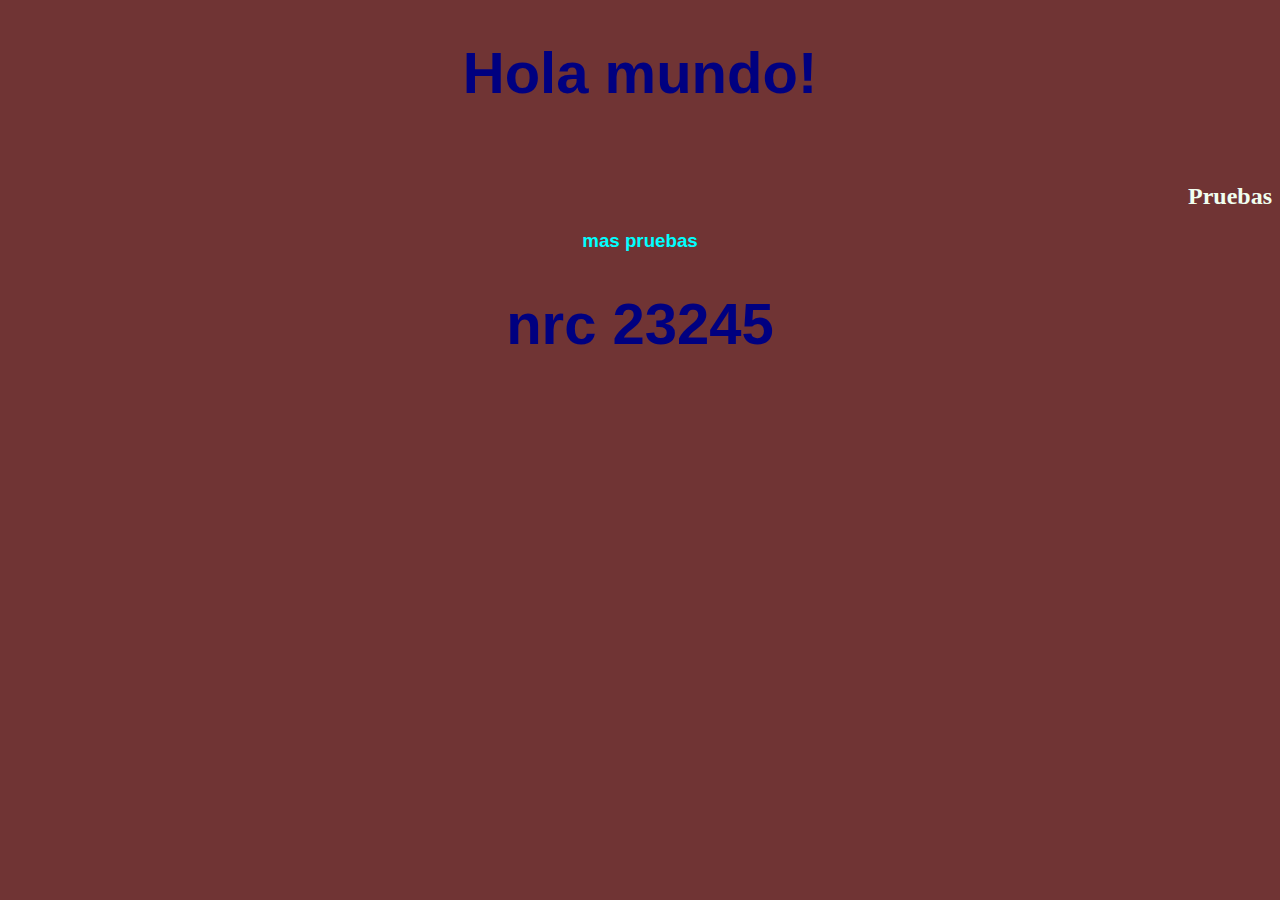
<file: CSS/index.html>
<!DOCTYPE html>
<html lang="es">
<head>
    <meta charset="UTF-8">
    <meta name="viewport" content="width=device-width, initial-scale=1.0">
    <title>css</title>
    <link rel="stylesheet" href="./public/css/page_index.css"><!--estructura externa-->
    <style>
        h2{
            font-family: 'Times New Roman', Times, serif;
            color: honeydew;
            text-align: right;
        }
    </style><!--estructura interna-->

</head>
<body>
    <h1>Hola mundo!</h1>

    <br>
    <h2>Pruebas</h2>

    <h3 style="color: aqua; text-align: center;">mas pruebas</h3> <!--estructura en linea -->

    <h1>nrc 23245</h1>

</body>
</html>
</file>
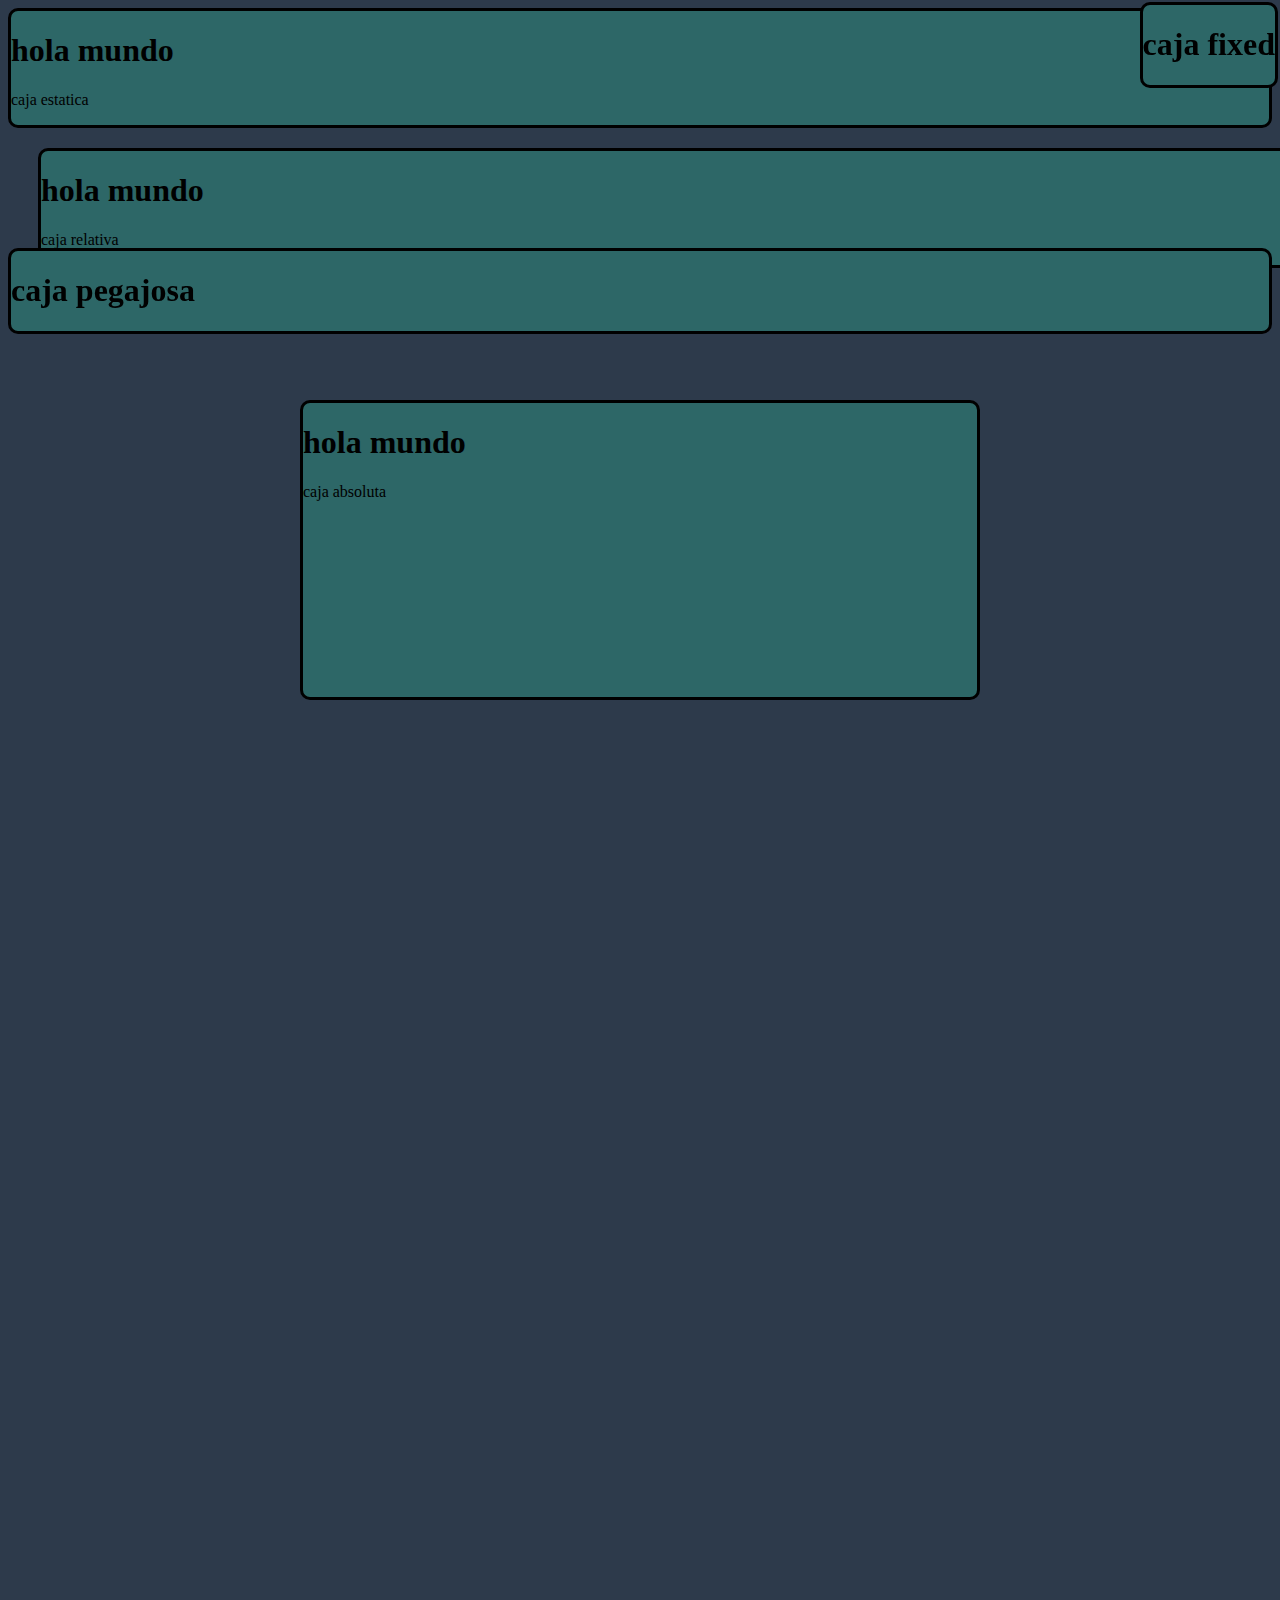
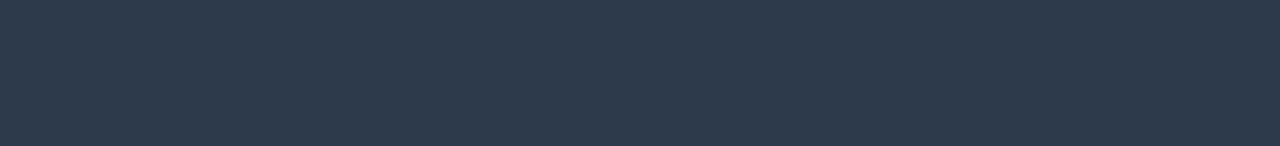
<file: CSS_POSICIONAMIENTO/index.html>
<!DOCTYPE html>
<html lang="es">
<head>
    <meta charset="UTF-8">
    <meta name="viewport" content="width=device-width, initial-scale=1.0">
    <title>CSS posicionamiento</title>
    
    <style>
        .caja_saludo_static{
            position: static;
            /*en static no se pueden definir posiciones*/
        }
        .caja_saludo_relative{
            position: relative; top:20px;left: 30px;
        }
        .caja_saludo_absoluta{
            position: absolute; top:400px;left: 300px; bottom: 200px; right: 300px;
        }
        .caja_saludo_fixed{
            position: fixed;
            top: 2px;
            right: 2px;
        }

        .caja_saludo_stiky{
            position: sticky;
            top: 0;
            left: 24;
        }
        div{
            background-color: rgb(45, 103, 103);
            border-radius:10px;
            border-style: solid;
        }
    </style>
</head>
<body style="background-color: rgb(45, 58, 75);">
    
    <div class="caja_saludo_static">
        <h1>hola mundo</h1>
        <p>caja estatica</p>
    </div>
    
    <div class="caja_saludo_relative">
        <h1>hola mundo</h1>
        <p>caja relativa</p>
    </div>

    <div class="caja_saludo_absoluta">
        <h1>hola mundo</h1>
        <p>caja absoluta</p>
    </div>

    <div class="caja_saludo_fixed">
        <h1>caja fixed</h1>
    </div>

    <div class="caja_saludo_stiky">
        <h1>caja pegajosa</h1>
    </div>

    <br><br><br><br><br><br><br><br><br><br><br><br><br><br><br><br><br><br><br><br><br><br><br><br><br><br><br><br><br><br><br><br><br><br><br><br><br><br><br>
    <br><br><br><br><br><br><br><br><br><br><br><br><br><br><br><br><br><br><br><br><br><br><br><br><br><br><br><br><br><br><br><br><br><br><br><br><br><br><br>


</body>
</html>
</file>
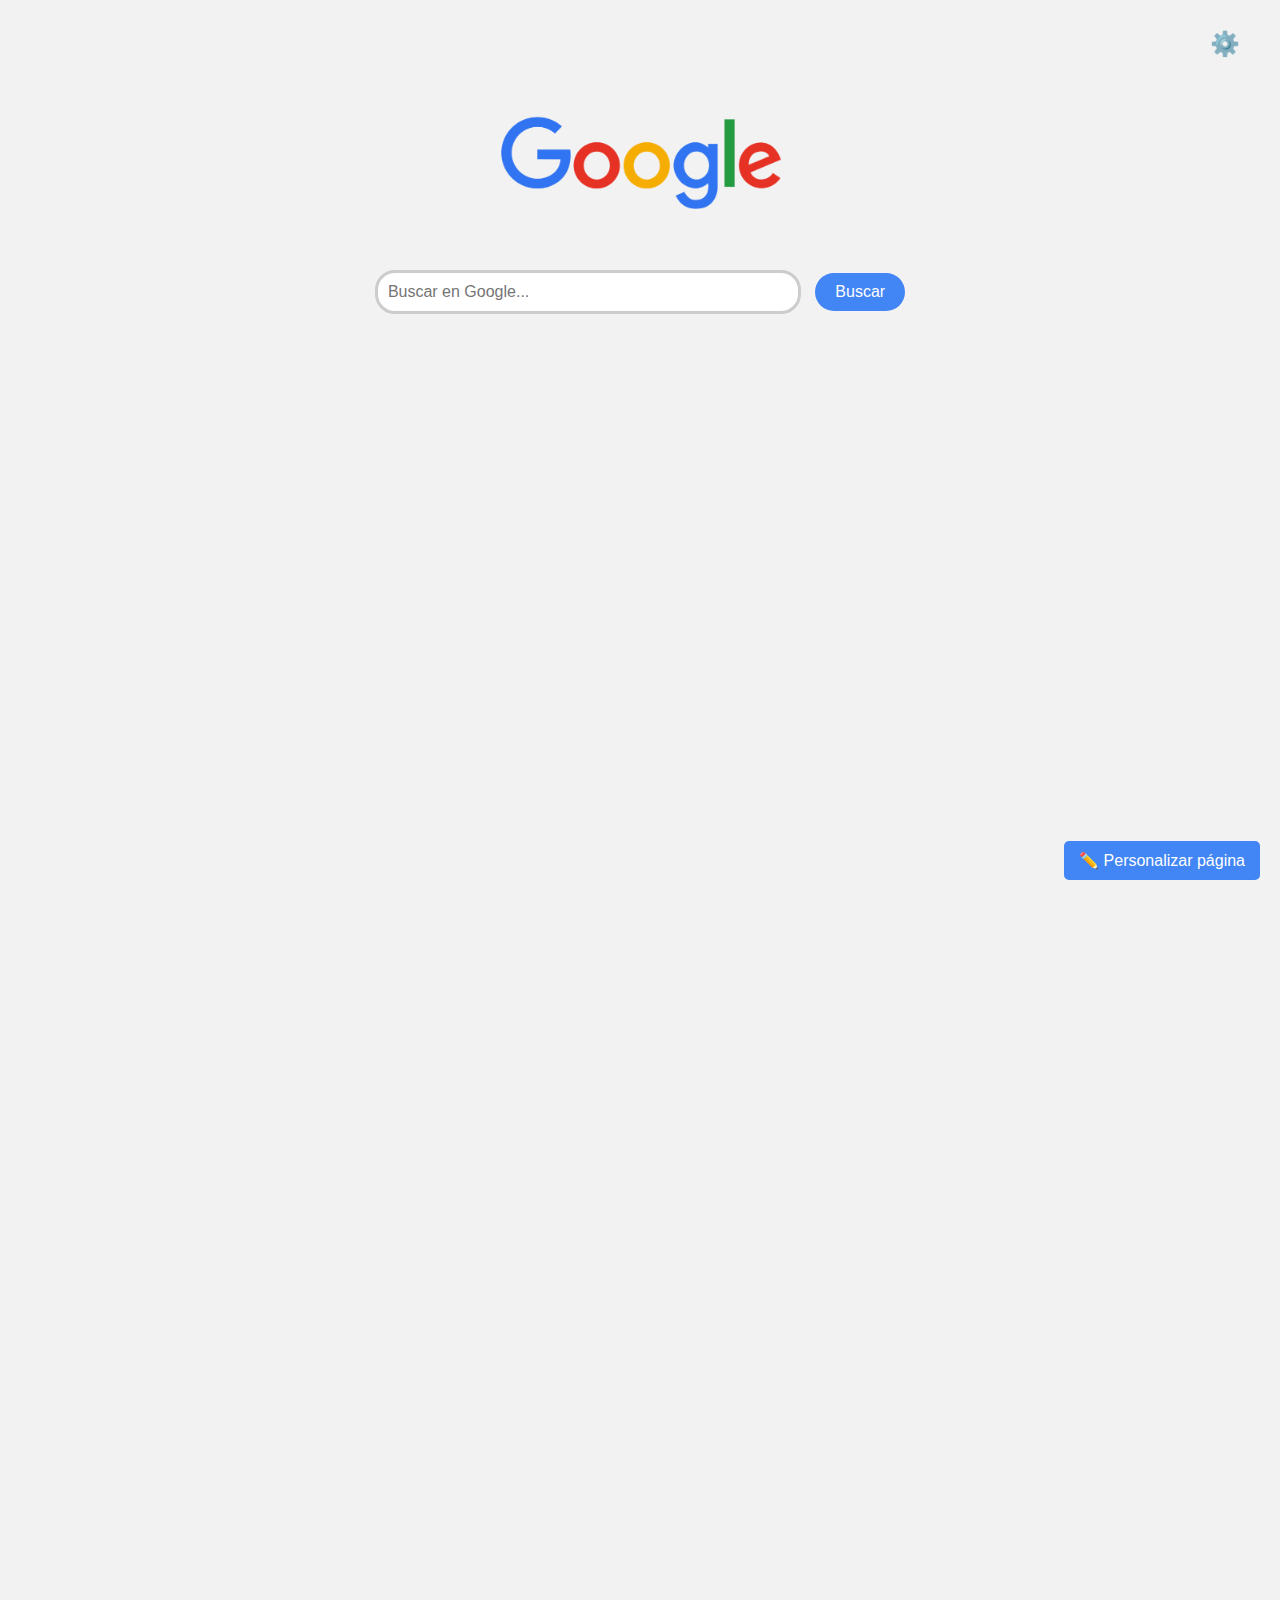
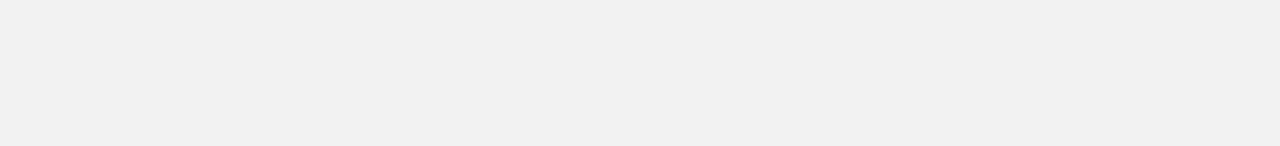
<file: deber1p2/index.html>
<!DOCTYPE html>
<html lang="es">
<head>
  <meta charset="UTF-8" />
  <meta name="viewport" content="width=device-width, initial-scale=1.0"/>
  <title>Página de Inicio Google</title>
  <style>
    :root {
      --color-fondo: #f2f2f2;
      --color-texto: #000000;
      --color-input: white;
      --color-boton: #4285f4;
    }

    body {
      font-family: Arial, sans-serif;
      background-color: var(--color-fondo);
      color: var(--color-texto);
      transition: background-color 0.3s;
    }

    .logo {
      position: absolute;
      top: 100px;
      left: 50%;
      transform: translateX(-50%);
      width: 300px;
    }

    .busqueda {
      position: sticky;
      top: 200px;
      margin-top: 250px;
      padding: 20px;
      background-color: var(--color-fondo);
      text-align: center;
      transition: background-color 0.3s;
    }

    input{
      width: 400px;
      padding: 10px;
      font-size: 16px;
      border: 3px solid #ccc;
      border-radius: 20px;
      background-color: var(--color-input);
      color: var(--color-texto);
      transition: background-color 0.3s, color 0.3s;
    }

    button {
      padding: 10px 20px;
      font-size: 16px;
      margin-left: 10px;
      border: none;
      border-radius: 20px;
      background-color: var(--color-boton);
      color: white;
      cursor: pointer;
    }

    .personalizar {
      position: fixed;
      bottom: 20px;
      right: 20px;
      padding: 10px 15px;
      background-color:#4285f4;
      color: white;
      border: none;
      border-radius: 5px;
      cursor: pointer;
    }

    .configurar {
      position: fixed;
      top: 20px;
      right: 20px;
      font-size: 24px;
      background: none;
      border: none;
      cursor: pointer;
      color: var(--color-texto);
      transition: color 0.3s;
    }

    .modo-oscuro {
      --color-fondo: #121212;
      --color-texto: #ffffff;
      --color-input: #1e1e1e;
      --color-boton: #3c82f6;
    }
  </style>
</head>
<body>

  <button class="configurar" onclick="document.body.classList.toggle('modo-oscuro')">⚙️</button>

  <img src="./public/image/images.png"
       alt="Logo"
       class="logo" />

  <div class="busqueda">
    <input type="text" placeholder="Buscar en Google...">
    <button>Buscar</button>
  </div>


<br><br><br><br><br><br><br><br><br><br><br><br><br><br><br><br><br><br><br><br><br><br><br><br><br><br><br><br><br><br><br><br><br><br><br><br><br><br><br>
    <br><br><br><br><br><br><br><br><br><br><br><br><br><br><br><br><br><br><br><br><br><br><br><br><br><br><br><br><br><br><br><br><br><br><br><br><br><br><br>

  <button class="personalizar">✏️ Personalizar página</button>

</body>
</html>
</file>
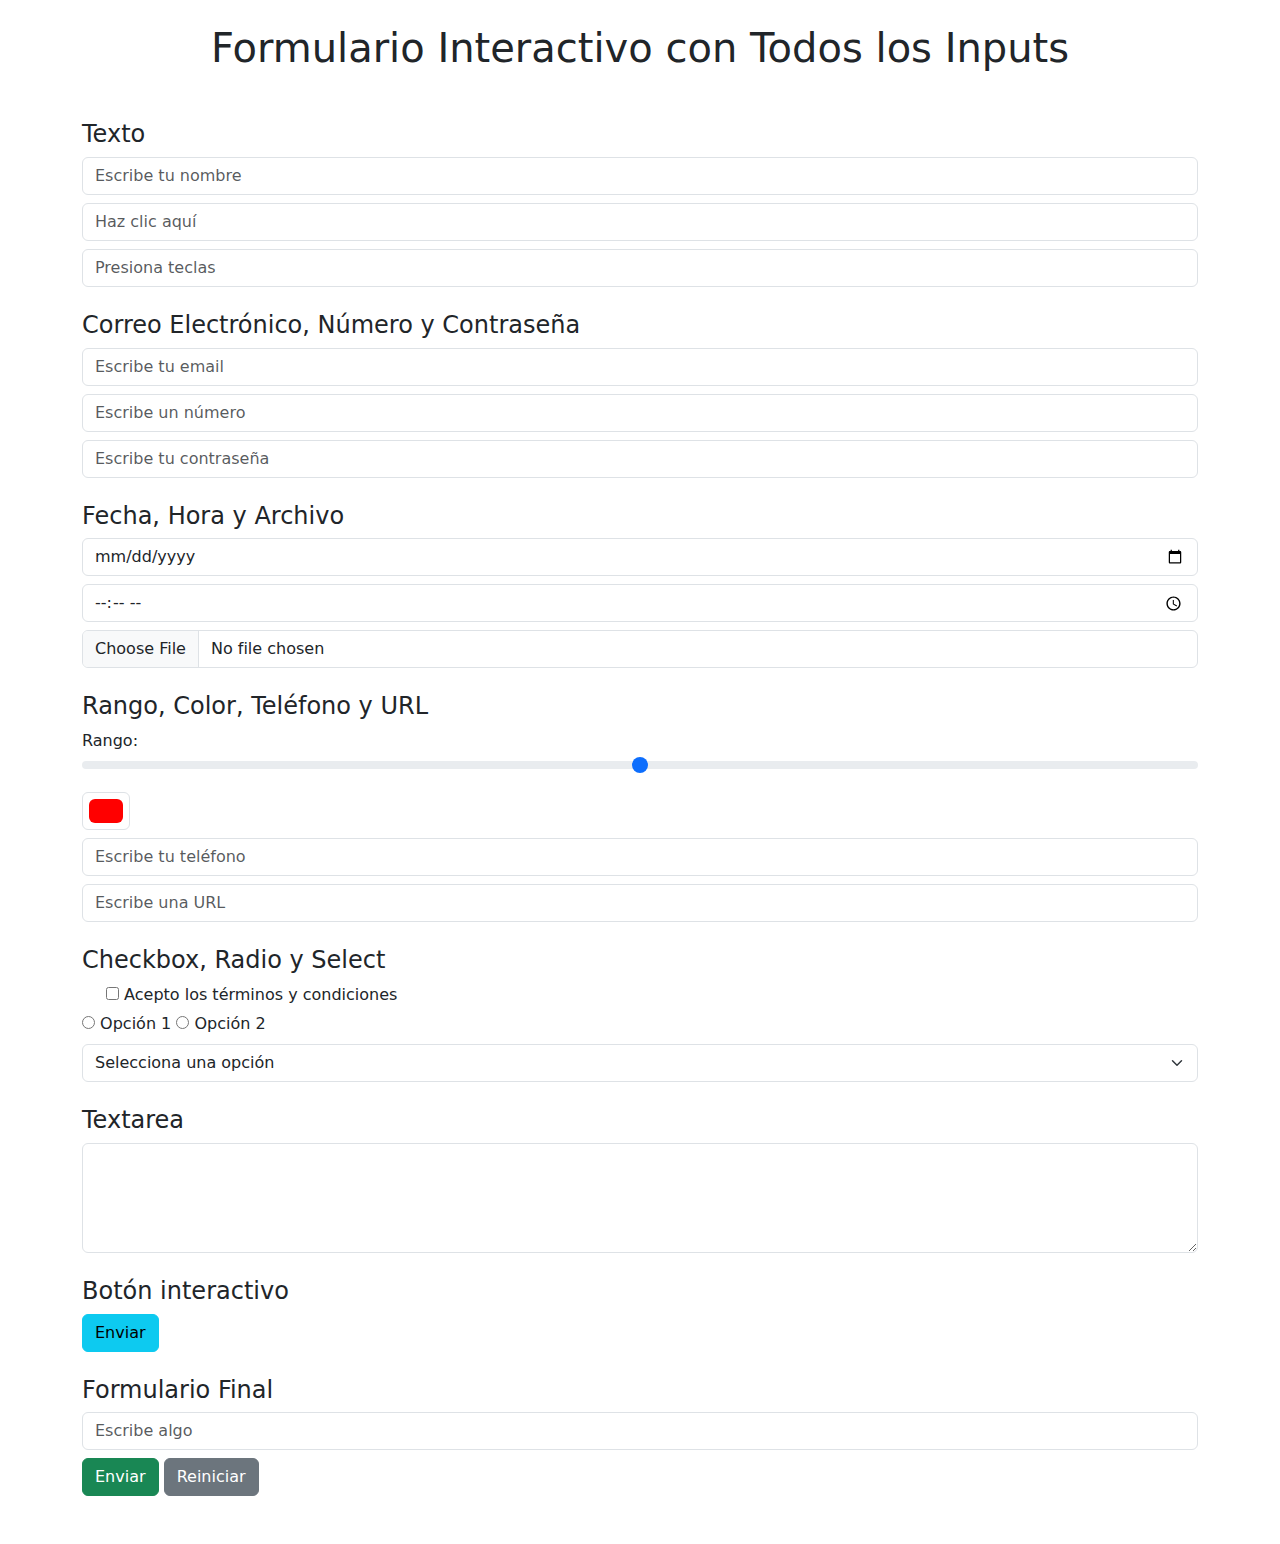
<file: DEBER_IF/index.html>
<!DOCTYPE html>
<html lang="es">
<head>
    <meta charset="UTF-8">
    <meta name="viewport" content="width=device-width, initial-scale=1.0">
    <title>Formulario Completo con Eventos</title>
    <link rel="stylesheet" href="./public/bootstrap-5.3.5-dist/css/bootstrap.min.css">
    <style>
        .mensaje {
            margin-top: 5px;
            font-style: italic;
        }
    </style>
</head>
<body >
    <div class="container py-4">
        <h1 class="text-center mb-5">Formulario Interactivo con Todos los Inputs</h1>

        <!-- TEXT -->
        <div class="mb-4">
            <h4>Texto</h4>
            <input type="text" class="form-control mb-2" id="nombre" placeholder="Escribe tu nombre"
                oninput="mostrarNombre(this.value)" onchange="mostrarNombre(this.value)" onblur="mostrarNombre(this.value)">
            <div id="msgNombre" class="mensaje"></div>

            <input type="text" class="form-control my-2" id="enfocar" placeholder="Haz clic aquí" onfocus="mostrarFoco()">
            <div id="msgFoco" class="mensaje"></div>

            <input type="text" class="form-control" id="teclado" placeholder="Presiona teclas"
                onkeydown="mostrarTeclado(event)" onkeyup="mostrarTeclado(event)" onkeypress="mostrarTeclado(event)">
            <div id="msgTeclado" class="mensaje"></div>
        </div>

        <!-- EMAIL, NUMERO, PASSWORD -->
        <div class="mb-4">
            <h4>Correo Electrónico, Número y Contraseña</h4>
            <input type="email" class="form-control mb-2" id="email" placeholder="Escribe tu email"
                oninput="validarEmail(this.value)" onchange="validarEmail(this.value)" onblur="validarEmail(this.value)">
            <div id="msgEmail" class="mensaje"></div>

            <input type="number" class="form-control mb-2" id="numero" placeholder="Escribe un número"
                oninput="validarNumero(this.value)" onchange="validarNumero(this.value)" onblur="validarNumero(this.value)">
            <div id="msgNumero" class="mensaje"></div>

            <input type="password" class="form-control" id="password" placeholder="Escribe tu contraseña"
                onkeypress="validarPassword(event)" onkeyup="validarPassword(event)" onblur="validarPassword(event)">
            <div id="msgPassword" class="mensaje"></div>
        </div>

        <!-- FECHA, HORA, ARCHIVO -->
        <div class="mb-4">
            <h4>Fecha, Hora y Archivo</h4>
            <input type="date" class="form-control mb-2" id="fecha"
                onchange="validarFecha(this.value, 'change')" onblur="validarFecha(this.value, 'blur')" onfocus="validarFecha(this.value, 'focus')">
            <div id="msgFecha" class="mensaje"></div>

            <input type="time" class="form-control mb-2" id="hora"
                onchange="validarHora(this.value, 'change')" onblur="validarHora(this.value, 'blur')">
            <div id="msgHora" class="mensaje"></div>

            <input type="file" class="form-control" id="archivo"
                onchange="validarArchivo(this.files[0], 'change')" onclick="validarArchivo(this.files[0], 'click')" onblur="validarArchivo(this.files[0], 'blur')">
            <div id="msgArchivo" class="mensaje"></div>
        </div>

        <!-- RANGE, COLOR, TEL, URL -->
        <div class="mb-4">
            <h4>Rango, Color, Teléfono y URL</h4>
            <label>Rango:</label>
            <input type="range" class="form-range" id="rango" min="0" max="100" value="50"
                oninput="validarRango(this.value, 'input')" onchange="validarRango(this.value, 'change')">
            <div id="msgRango" class="mensaje mb-2"></div>

            <input type="color" class="form-control form-control-color mb-2" id="color" value="#ff0000"
                oninput="validarColor(this.value, 'input')" onchange="validarColor(this.value, 'change')">
            <div id="msgColor" class="mensaje"></div>

            <input type="tel" class="form-control mb-2" id="telefono" placeholder="Escribe tu teléfono"
                oninput="validarTelefono(this.value)" onkeyup="validarTelefono(this.value)">
            <div id="msgTelefono" class="mensaje"></div>

            <input type="url" class="form-control" id="url" placeholder="Escribe una URL"
                oninput="validarURL(this.value, 'input')" onblur="validarURL(this.value, 'blur')">
            <div id="msgURL" class="mensaje"></div>
        </div>

        <!-- CHECKBOX, RADIO, SELECT -->
        <div class="mb-4">
            <h4>Checkbox, Radio y Select</h4>
            <div class="form-check">
                <input type="checkbox" id="checkbox" 
                    onclick="validarCheckbox(this.checked, 'click')" 
                    onchange="validarCheckbox(this.checked, 'change')">
                <label for="checkbox">Acepto los términos y condiciones</label>
            </div>
            <div id="msgCheckbox" class="mensaje"></div>

            <div>
                <input type="radio" name="radio" id="radio1" value="opcion1"
                    onclick="validarRadio(this.value, 'click')" onchange="validarRadio(this.value, 'change')">
                <label for="radio1">Opción 1</label>
                <input type="radio" name="radio" id="radio2" value="opcion2"
                    onclick="validarRadio(this.value, 'click')" onchange="validarRadio(this.value, 'change')">
                <label for="radio2">Opción 2</label>
            </div>
            <div id="msgRadio" class="mensaje mb-2"></div>

            <select class="form-select" id="select"
                onchange="validarSelect(this.value, 'change')" onclick="validarSelect(this.value, 'click')"
                onfocus="validarSelect(this.value, 'focus')" onblur="validarSelect(this.value, 'blur')">
                <option value="">Selecciona una opción</option>
                <option value="opcion1">Opción 1</option>
                <option value="opcion2">Opción 2</option>
            </select>
            <div id="msgSelect" class="mensaje"></div>
        </div>

        <!-- TEXTAREA -->
        <div class="mb-4">
            <h4>Textarea</h4>
            <textarea class="form-control" id="textarea" rows="4"
                oninput="validarTextarea(this.value, 'input')" onkeyup="validarTextarea(this.value, 'keyup')"
                onfocus="validarTextarea(this.value, 'focus')" onblur="validarTextarea(this.value, 'blur')"></textarea>
            <div id="msgTextarea" class="mensaje"></div>
        </div>

        <!-- BOTON -->
        <div class="mb-4">
            <h4>Botón interactivo</h4>
            <button class="btn btn-info" id="boton"
                onclick="validarBoton()" onmouseover="cambiarColor(this, '#e0f7fa')"
                onmouseout="cambiarColor(this, '#ffffff')" onmousedown="cambiarColor(this, '#b2ebf2')"
                onmouseup="cambiarColor(this, '#e0f7fa')" onfocus="cambiarColor(this, '#b2ebf2')"
                onblur="cambiarColor(this, '#ffffff')">Enviar</button>
            <div id="msgBoton" class="mensaje"></div>
        </div>

        <!-- FORMULARIO FINAL -->
        <div class="mb-4">
            <h4>Formulario Final</h4>
            <form onsubmit="validarFormulario(event)" onreset="validarFormulario(event)">
                <input type="text" class="form-control mb-2" id="inputText" placeholder="Escribe algo"
                    oninput="validarInput(this.value)" onchange="validarInput(this.value)">
                <button class="btn btn-success" type="submit">Enviar</button>
                <button class="btn btn-secondary" type="reset">Reiniciar</button>
                <div id="msgForm" class="mensaje"></div>
            </form>
        </div>
    </div>

    <script src="./public/bootstrap-5.3.5-dist/js/bootstrap.min.js"></script>
    <script src="./public/dis/js/forms.js"></script>
    <script src="./public/dis/js/forms2.js"></script>
</body>
</html>
</file>
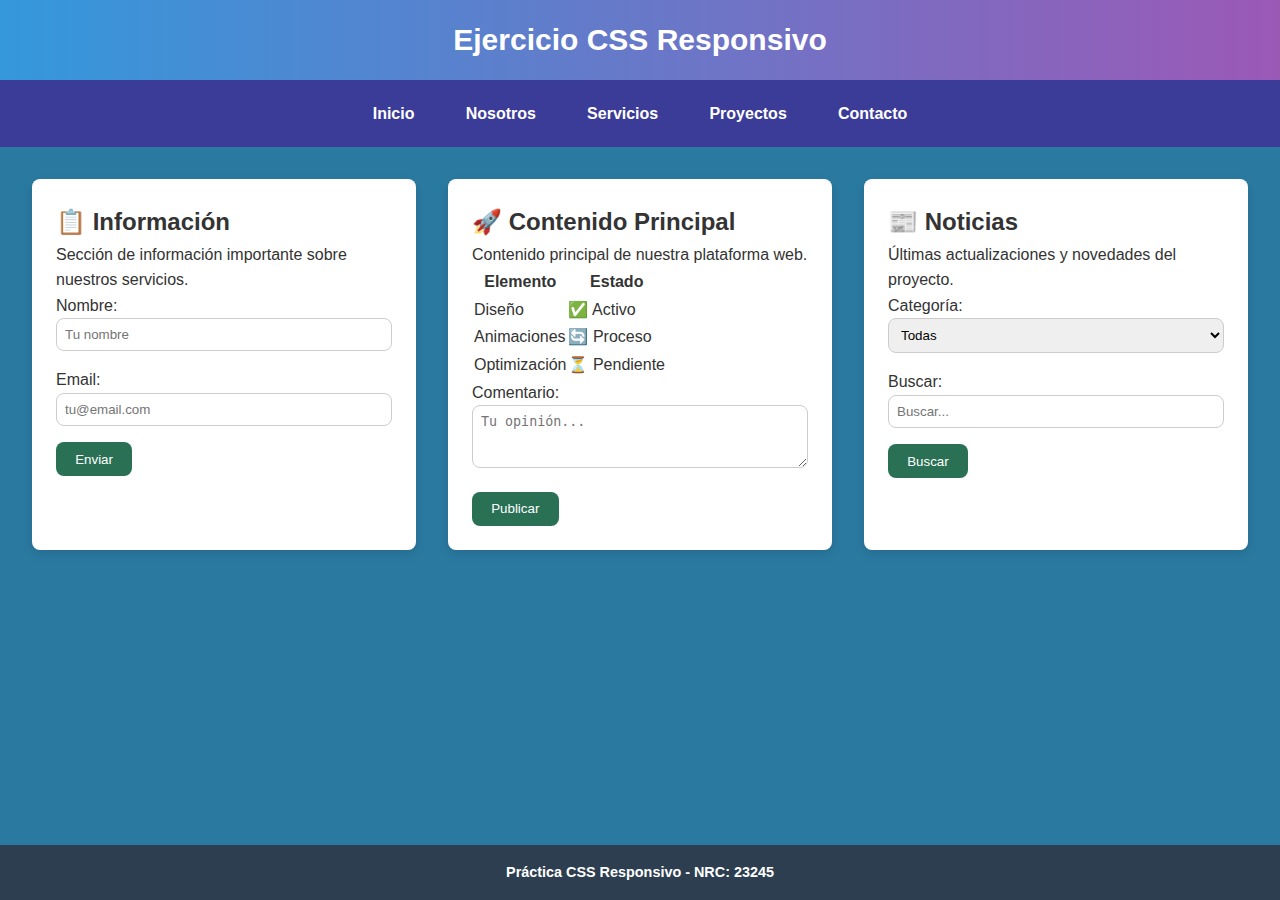
<file: Deber_responsive/index.html>
<!DOCTYPE html>
<html lang="es">
<head>
    <meta charset="UTF-8">
    <meta name="viewport" content="width=device-width, initial-scale=1.0">
    <title>Ejercicio de Deber CSS</title>
    <link rel="stylesheet" href="./public/css/responsive.css">
    <style>
        h1{
            font-family: Arial, Helvetica, sans-serif;
            font-size: 30px;
        }
    </style>
</head>
<body>
<body>
    <header>
        <h1>Ejercicio CSS Responsivo</h1>
    </header>

    <nav>
        <a href="#inicio">Inicio</a>
        <a href="#nosotros">Nosotros</a>
        <a href="#servicios">Servicios</a>
        <a href="#proyectos">Proyectos</a>
        <a href="#contacto">Contacto</a>
    </nav>

    <div class="container">
        <div class="column">
            <h2>📋 Información</h2>
            <p>Sección de información importante sobre nuestros servicios.</p>
            
            <div class="form-group">
                <label for="nombre">Nombre:</label>
                <input type="text" id="nombre" placeholder="Tu nombre">
            </div>
            
            <div class="form-group">
                <label for="email">Email:</label>
                <input type="email" id="email" placeholder="tu@email.com">
            </div>
            
            <button class="btn">Enviar</button>
        </div>

        <div class="column">
            <h2>🚀 Contenido Principal</h2>
            <p>Contenido principal de nuestra plataforma web.</p>
            
            <table>
                <thead>
                    <tr>
                        <th>Elemento</th>
                        <th>Estado</th>
                    </tr>
                </thead>
                <tbody>
                    <tr>
                        <td>Diseño</td>
                        <td>✅ Activo</td>
                    </tr>
                    <tr>
                        <td>Animaciones</td>
                        <td>🔄 Proceso</td>
                    </tr>
                    <tr>
                        <td>Optimización</td>
                        <td>⏳ Pendiente</td>
                    </tr>
                </tbody>
            </table>

            <div class="form-group">
                <label for="comentario">Comentario:</label>
                <textarea id="comentario" rows="3" placeholder="Tu opinión..."></textarea>
            </div>
            
            <button class="btn">Publicar</button>
        </div>

        <div class="column">
            <h2>📰 Noticias</h2>
            <p>Últimas actualizaciones y novedades del proyecto.</p>
            
            <div class="form-group">
                <label for="categoria">Categoría:</label>
                <select id="categoria">
                    <option>Todas</option>
                    <option>Tecnología</option>
                    <option>Diseño</option>
                </select>
            </div>
            
            <div class="form-group">
                <label for="buscar">Buscar:</label>
                <input type="search" id="buscar" placeholder="Buscar...">
            </div>
            
            <button class="btn">Buscar</button>
        </div>
    </div>

    <footer>
        <p><strong>Práctica CSS Responsivo - NRC: 23245</strong></p>
    </footer>
</body>
</html>
</file>
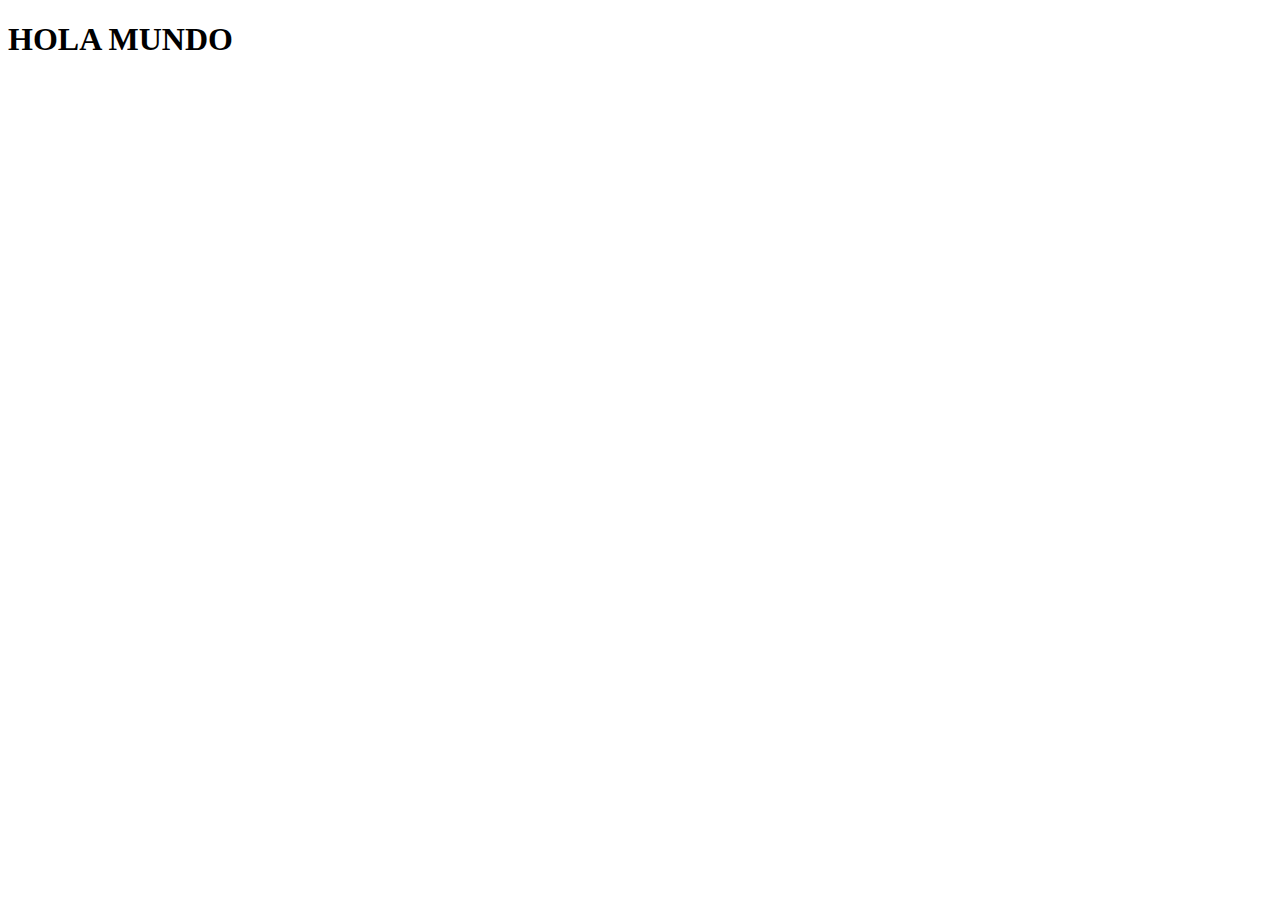
<file: JAVASCRIPT/index.html>
<!DOCTYPE html>
<html lang="es">
<head>
    <meta charset="UTF-8">
    <meta name="viewport" content="width=device-width, initial-scale=1.0">
    <title>Introduccion a JAVA script</title>
</head>
<body>
    <h1>HOLA MUNDO</h1>
</body>
</html>
</file>
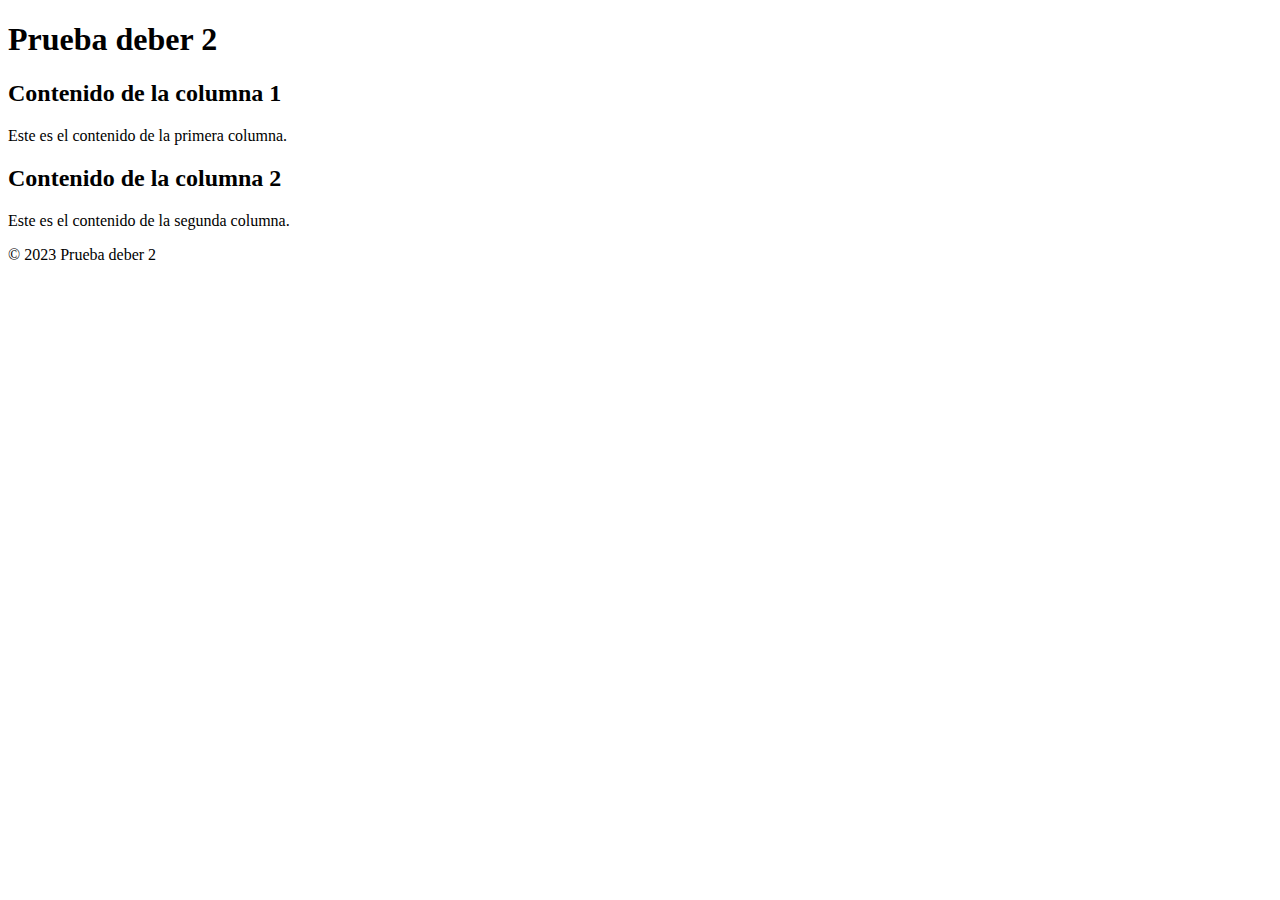
<file: Prueba-deber2/index.html>
<!DOCTYPE html>
<html lang="es">
<head>
    <meta charset="UTF-8">
    <meta name="viewport" content="width=device-width, initial-scale=1.0">
    <title>Prueba deber 2</title>
    <style>
        header{
            object-position: top 0px left 0px;
            padding-right: 12%;
            image-orientation: flip;

        }

    </style>
</head>
<body>
    <header>
        <h1>Prueba deber 2</h1>
    </header>
    
    <main>
        <div class="column">
            <h2>Contenido de la columna 1</h2>
            <p>Este es el contenido de la primera columna.</p>
        </div>
        <div class="column">    
            <h2>Contenido de la columna 2</h2>
            <p>Este es el contenido de la segunda columna.</p>
        </div>

    </main>

    <footer>
        <p>&copy; 2023 Prueba deber 2</p>

    </footer>
</body>
</html>
</file>
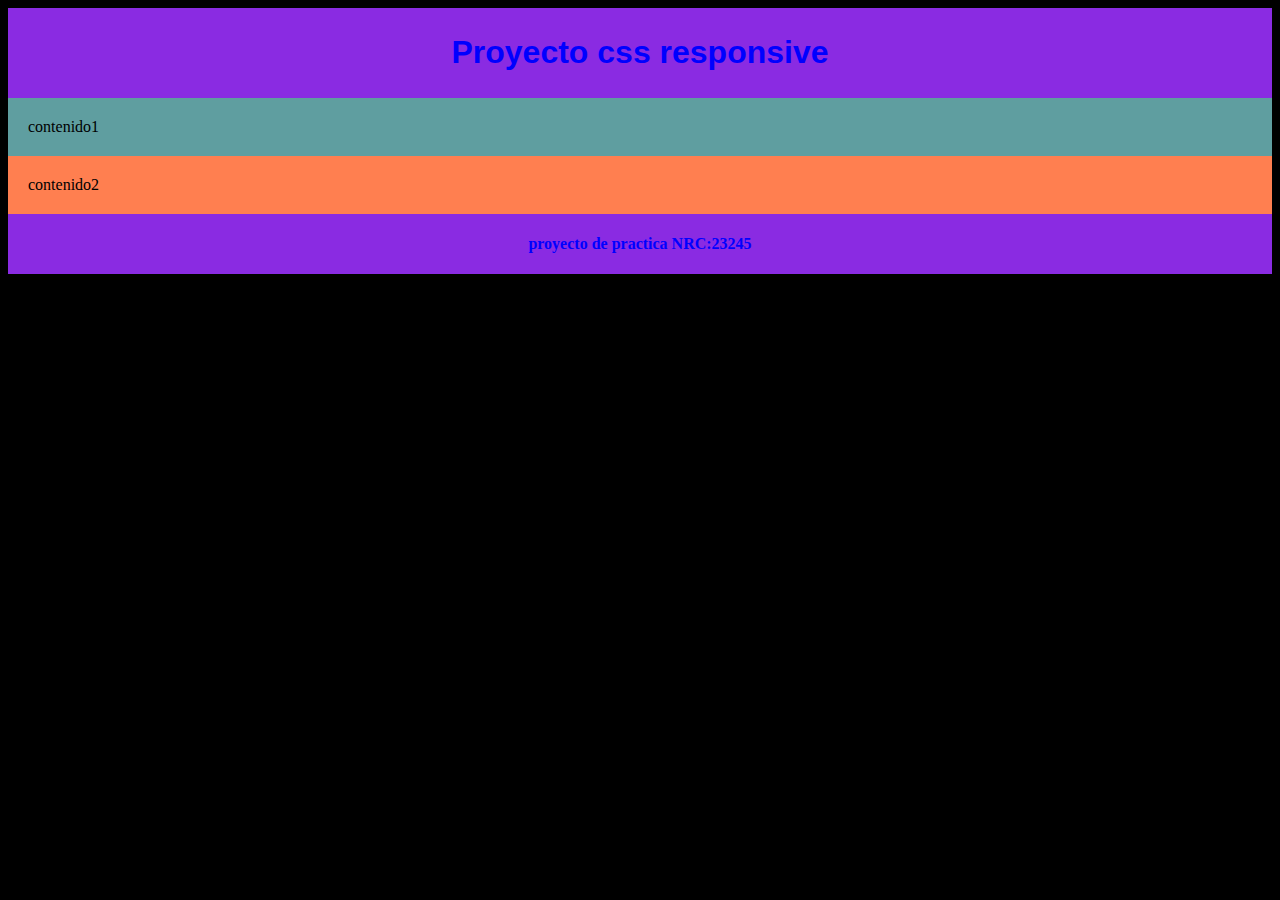
<file: RESPONSIVE/index.html>
<!DOCTYPE html>
<html lang="es">
<head>
    <meta charset="UTF-8">
    <meta name="viewport" content="width=device-width, initial-scale=1.0">
    <title>responsividad</title>
     <link rel="stylesheet" href="./public/css/responcive.css">
    <style>
        h1{
            font-family: Arial, Helvetica, sans-serif;
            font-size: 20;
        }
    </style>
   
</head>
<body>
    <header>
        <h1>Proyecto css responsive</h1>
    </header>
    
    <main>
        <div class="columnas contenido1">
            contenido1
        </div>
        <div class="columnas contenido2">
            contenido2
        </div>

    </main>
    
    <footer>
        <p>proyecto de practica NRC:23245</p>
    </footer>
</body>
</html>
</file>
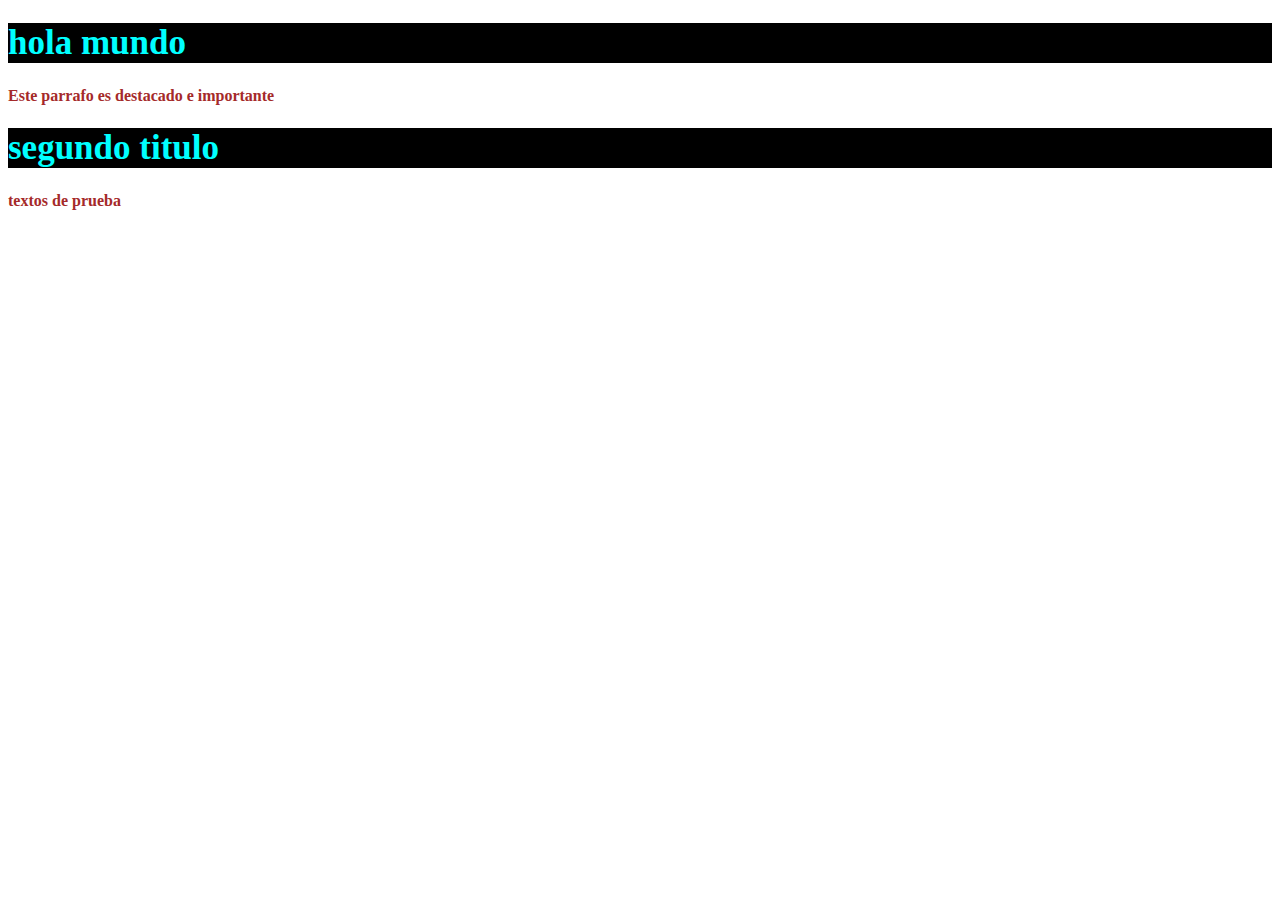
<file: CSS/selector_clase.html>
<!DOCTYPE html>
<html lang="es">
<head>
    <meta charset="UTF-8">
    <meta name="viewport" content="width=device-width, initial-scale=1.0">
    <title>selector de clase</title>
    <style>
        .titulo{
            color: aqua;
            font-size: 35px;
            background-color: black;
        }
        .destacado{
            color: brown;
            font-weight: bold;
        }
    </style>
</head>
<body>
    <h1 class="titulo">
        hola mundo
    </h1>
    
    <p class="destacado">
        Este parrafo es destacado e importante
    </p>

    <h1 class="titulo">
        segundo titulo
    </h1>

    <p class="destacado">
        textos de prueba
    </p>
    
</body>
</html>
</file>
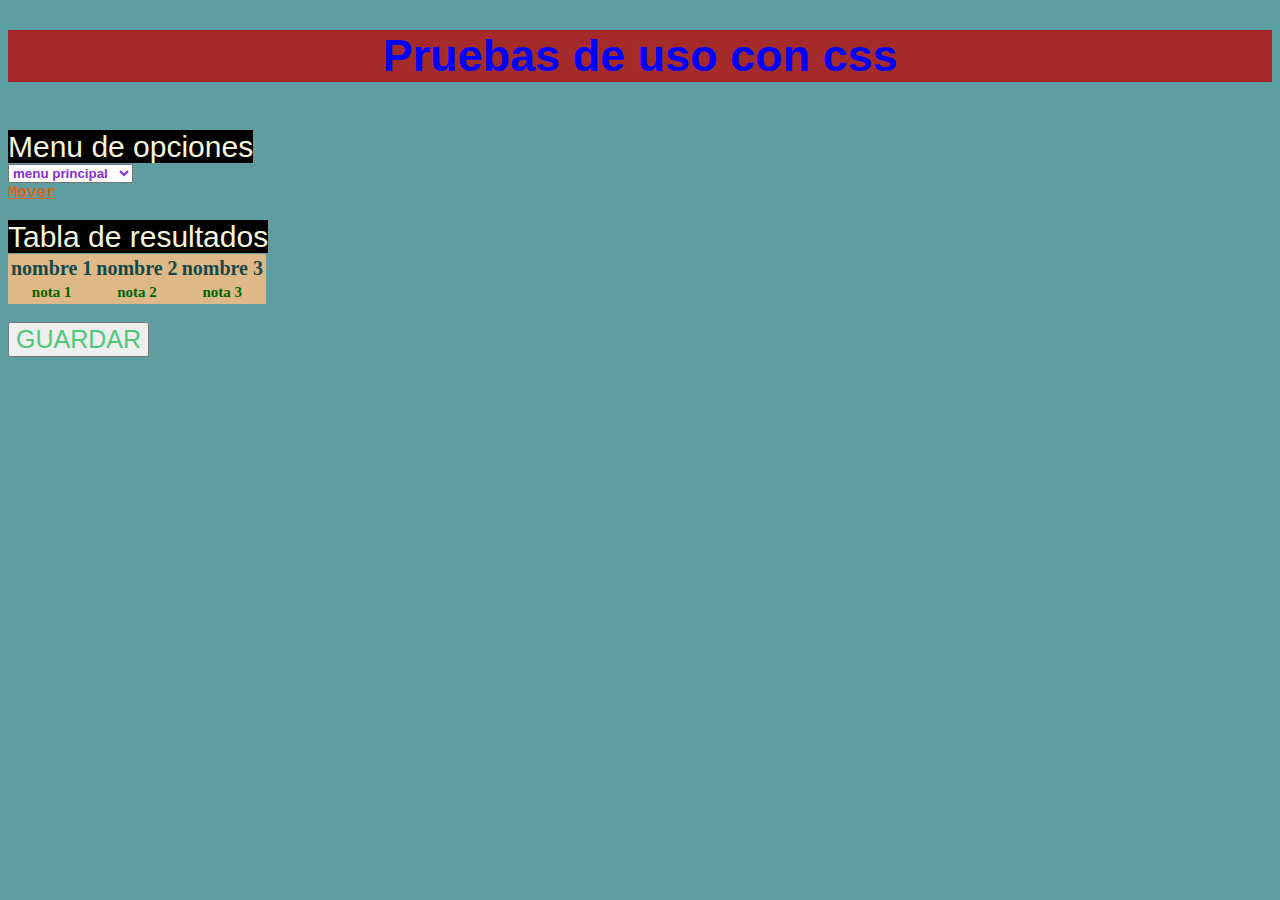
<file: CSS/selector_clase2.html>
<!DOCTYPE html>
<html lang="es">
<head>
    <meta charset="UTF-8">
    <meta name="viewport" content="width=device-width, initial-scale=1.0">
    <title>Document</title>
    <style>
        body{
            background-color: cadetblue;
        }
        .titulo{
            color: blue;
            font-family: Arial, Helvetica, sans-serif;
            font-size: 45px;
            text-align: center;
            background-color: brown;
        }
        label{
            color: beige;
            font-family: 'Franklin Gothic Medium', 'Arial Narrow', Arial, sans-serif;
            font-size: 30px;
            background-color: black;
        }
        #opciones{
            color: blueviolet;
            font-weight: bold;
        }
        .subir{
            color: rgb(77, 201, 120);
            font-size: 25px;
            
        }
        .fila1{
            font-weight: bold;
            color: rgb(21, 73, 73);
            font-size: 20px;
        }
        .fila2{
            color: darkgreen;
            font-size: 15px;
        }
        a  {
            font-family: 'Courier New', Courier, monospace;
            color: chocolate;
            font-weight: bold;
        }
        table{
            background-color: burlywood;
        }
    </style>
</head>
<body>
    <div class="container-fluid py-5">
        <h1 class="titulo">Pruebas de uso con css</h1>
        <br>
        <form class="formulario">
            <label for="opciones">Menu de opciones</label>
            <br>
            <select name="" id="opciones">
                <option value="">menu principal</option>
                <option value="">guardar</option>
                <option value="">configuraciones</option>
            </select>
            <br>
            <a href="./selector_clase.html" >Mover</a>
            <br><br>
            <label for="tabla"> Tabla de resultados </label>
            <table id="tabla">
                <tr class="fila1">
                    <th>
                        nombre 1
                    </th>
                    <th>
                        nombre 2
                    </th>
                    <th>
                        nombre 3
                    </th>
                </tr>
                <tr class="fila2">
                    <th>
                        nota 1
                    </th>
                    <th>
                        nota 2
                    </th>
                    <th>
                        nota 3
                    </th>
                </tr>
            </table>
            <br>
            <button class="subir">GUARDAR</button>
        </form>
    </div>
</body>
</html>
</file>
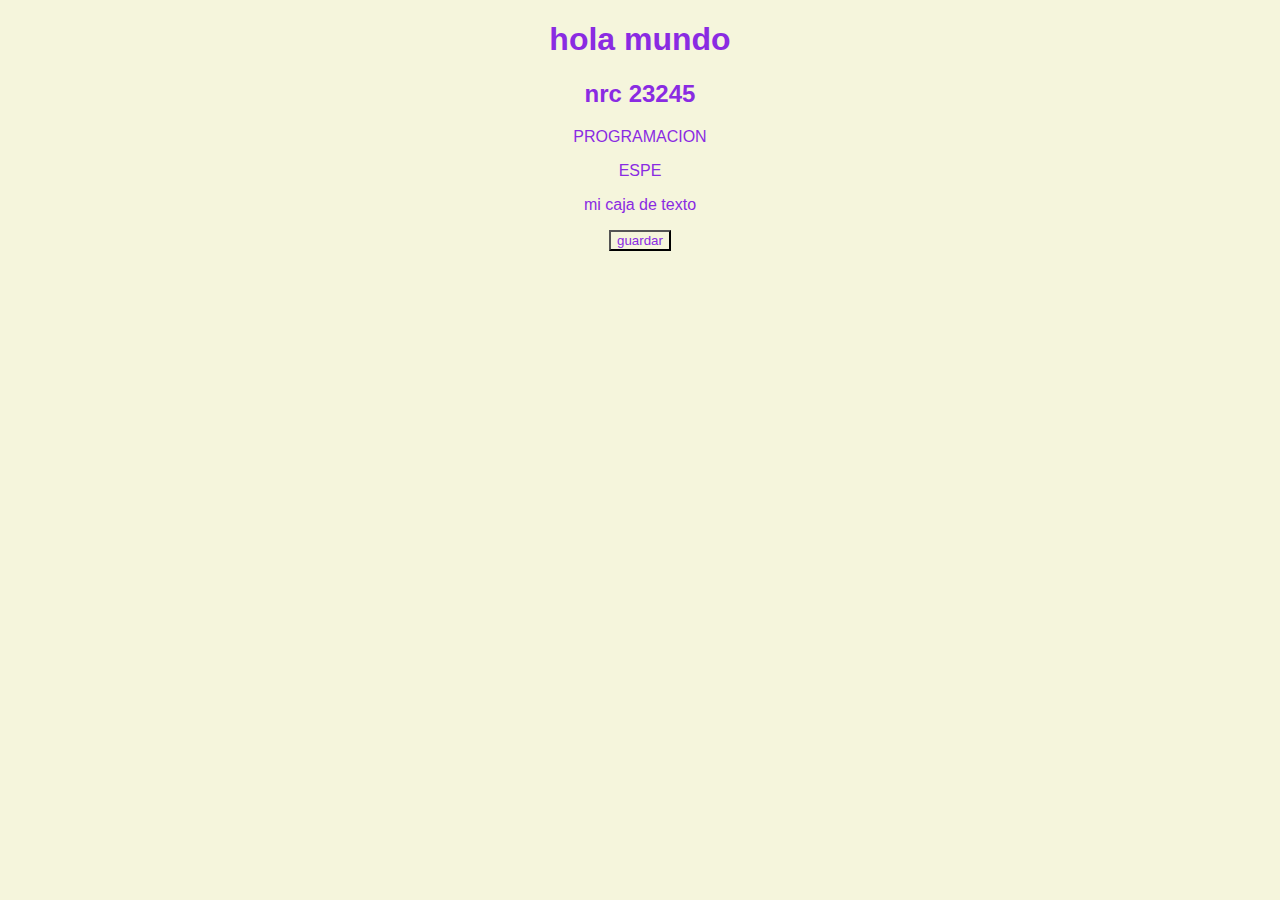
<file: CSS/selector_todos.html>
<!DOCTYPE html>
<html lang="en">
<head>
    <meta charset="UTF-8">
    <meta name="viewport" content="width=device-width, initial-scale=1.0">
    <title>Selector todos</title>
    <style> 
        *{ 
            color: blueviolet;
            background-color: beige;
            text-align: center;
            font-family: 'Lucida Sans', 'Lucida Sans Regular', 'Lucida Grande', 'Lucida Sans Unicode', Geneva, Verdana, sans-serif;
        }
    </style><!--todos elementos-->
</head>
<body>
    <h1>hola mundo</h1>
    <h2>nrc 23245</h2>
    <p>PROGRAMACION</p>
    <span>ESPE</span>
    <div>
        <p>mi caja de texto</p>
    </div>
    <button>guardar</button>
</body>
</html>
</file>
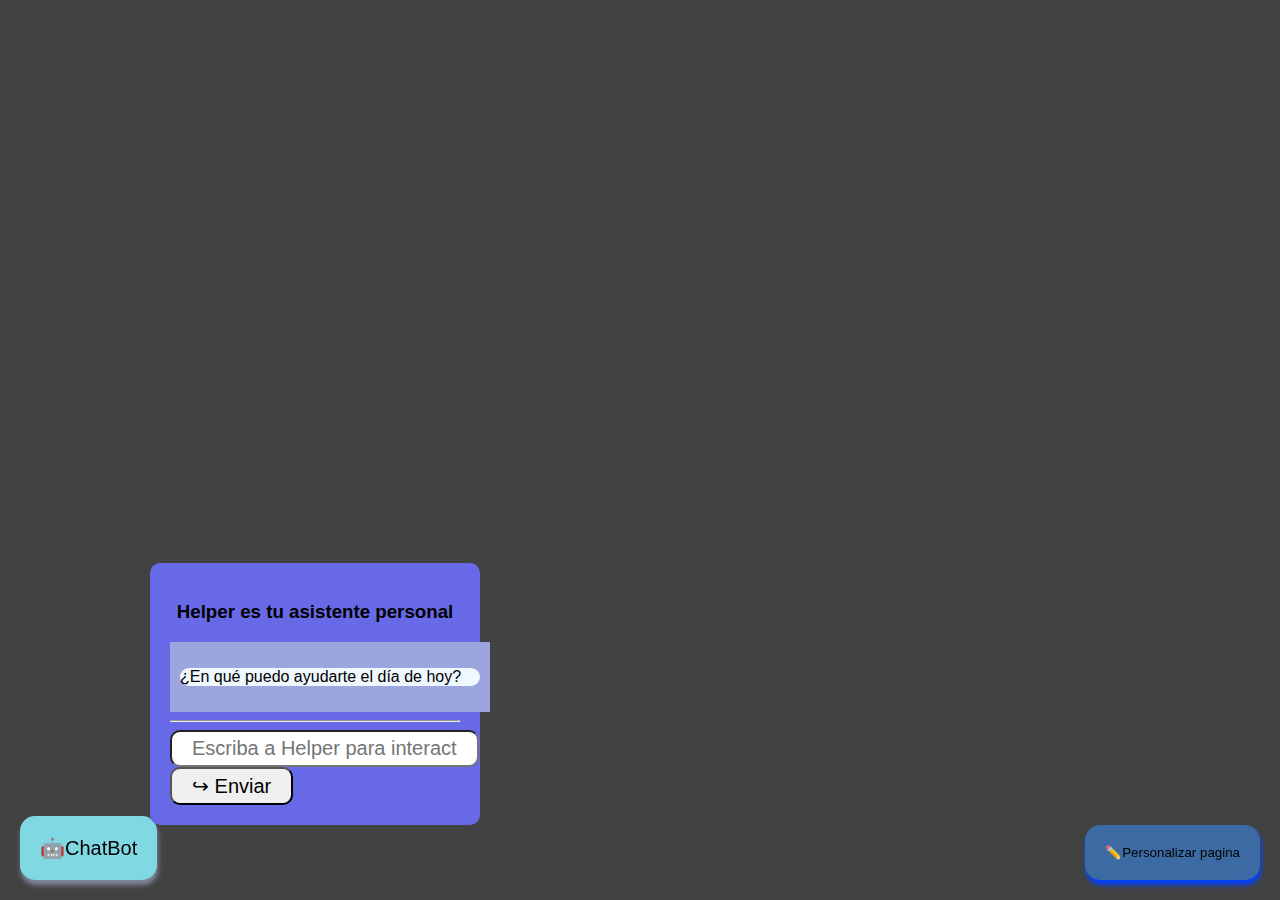
<file: CSS_POSICIONAMIENTO/personalizar_pagina.html>
<!DOCTYPE html>
<html lang="es">
<head>
    <meta charset="UTF-8">
    <meta name="viewport" content="width=device-width, initial-scale=1.0">
    <title>Personalizar</title>
    <style>
        body{
            background-color:rgb(66, 66, 66);
        }
        .personalizar{
            font-family:Verdana, Geneva, Tahoma, sans-serif;
            
            position: fixed;
            bottom: 20px;
            right: 20px;
            
            background-color: rgb(59, 107, 162);
            box-shadow:1px 5px 5px rgb(2, 65, 255) ;
            
            padding: 20px 20px;
            border: none;
            border-radius: 15px;

            cursor: pointer;
        }
        .helper{
            font-family: sans-serif;
            font-size: 20px;

            position: fixed;
            bottom: 20px;
            left: 20px; 

            background-color: rgb(128, 216, 227);
            box-shadow:1px 5px 5px rgb(129, 136, 159) ;
            
            padding: 20px 20px;
            border: none;
            border-radius: 15px;

            cursor: pointer;
        }
        .caja_helper{
            position: absolute;
            bottom:75px;left: 150px;right: 800px;
            background-color: rgb(103, 105, 230);
            padding: 20px 20px;
            border-radius:10px;
            font-family: Arial, Helvetica, sans-serif;

        }
        .ingreso_txt{
            border-radius: 10px;
            font-size: 20px;
            padding: 5px 20px;
        }
        .chat_buttom{
            border-radius: 10px;
            font-size: 20px;
            padding: 5px 20px;
        }
        
    </style>
</head>
<body>
    <button class="personalizar">✏️Personalizar pagina</button>

    <button class="helper" >🤖ChatBot</button>

    <div class="caja_helper">
        <form action="">
            <h3 style="text-align: center;">Helper es tu asistente personal</h3>
            
            <section style="background-color: rgb(156, 165, 222); padding: 10px; width: 300px;">
                <div style="background-color: aliceblue; border-radius: 10px;">
                <p class="card-text">¿En qué puedo ayudarte el día de hoy?</p>
                </div>
            </section>
            <hr>
            <input class="ingreso_txt" type="text" placeholder="Escriba a Helper para interactuar con él">
            <button class="chat_buttom">↪ Enviar</button>
        </form>
    </div>
    
</body>
</html>
</file>
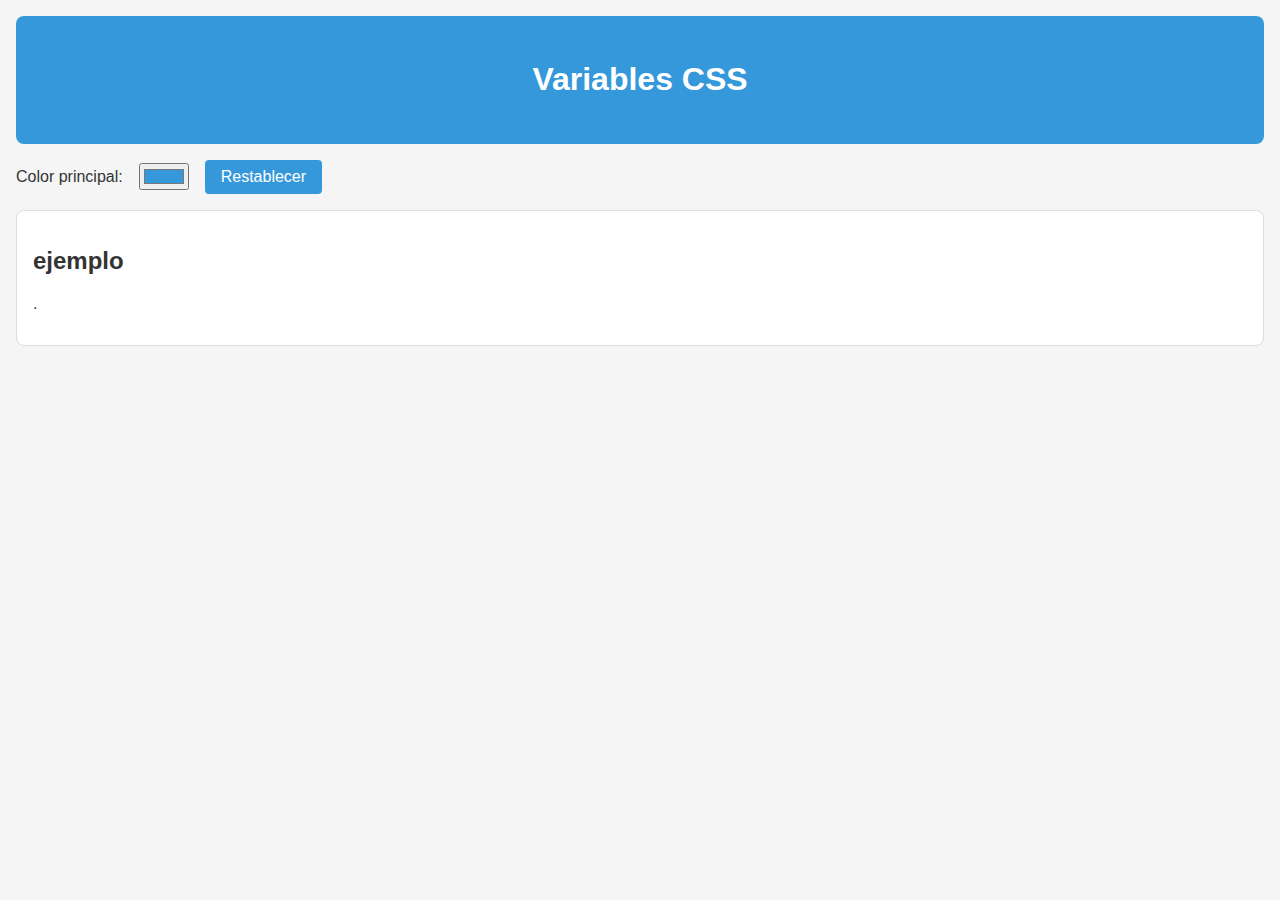
<file: presentacion/grupo3.html>
<!DOCTYPE html>
<html lang="es">
<head>
  <meta charset="UTF-8" />
  <meta name="viewport" content="width=device-width, initial-scale=1.0"/>
  <title>Variables CSS Dinámicas</title>
  <style>
    :root {
      --color-principal: #3498db;
      --tamaño-fuente: 16px;
      --espaciado: 1rem;
    }

    body {
      margin: 0;
      font-family: Arial, sans-serif;
      background: #f5f5f5;
      color: #333;
      padding: var(--espaciado);
    }

    header {
      background: var(--color-principal);
      color: #fff;
      padding: calc(var(--espaciado) * 1.5);
      border-radius: 0.5rem;
      text-align: center;
    }

    main {
      margin-top: var(--espaciado);
    }

    .card {
      background: #fff;
      padding: var(--espaciado);
      border: 1px solid #ddd;
      border-radius: 0.5rem;
      margin-bottom: var(--espaciado);
    }

    .controls {
      display: flex;
      gap: var(--espaciado);
      margin-bottom: var(--espaciado);
      align-items: center;
    }

    .btn {
      padding: 0.5rem 1rem;
      font-size: 1rem;
      border: none;
      border-radius: 0.25rem;
      background: var(--color-principal);
      color: #fff;
    }
  </style>
</head>
<body>
  <header>
    <h1>Variables CSS</h1>
  </header>
  <main>
    <div class="controls">
      <label for="inputColor">Color principal:</label>
      <input type="color" id="inputColor" value="#3498db">

      <button class="btn" onclick="resetDefaults()">Restablecer</button>
    </div>

    <div class="card">
      <h2>ejemplo</h2>
      <p>.</p>
    </div>

  </main>

  <script>
    const root = document.documentElement;
    const inputColor = document.getElementById('inputColor');

    inputColor.addEventListener('input', e => {
      root.style.setProperty('--color-principal', e.target.value);
    });

    
    function resetDefaults() {
      inputColor.value = '#3498db';
      inputSize.value  = '16';
      root.style.setProperty('--color-principal', '#3498db');
      root.style.setProperty('--tamaño-fuente', '16px');
    }
  </script>
</body>
</html>
</file>
<file: CSS/public/css/page_index.css>
body{   
    font-family: Arial, sans-serif;
    background-color: #703434;
}

h1{
    color: navy;
    text-align: center;
    font-size: 58px;
}
</file>
<file: Deber_responsive/public/css/responsive.css>
:root {
  --bg-color: #f5f5f5;
  --primary-color: #297055;
  --secondary-color: #2c3e50;
  --text-color: #333;
  --border-radius: 8px;
  --transition: all 0.3s ease;
  --hover-color: #2980b9;
  --gradient: linear-gradient(to right, #3498db, #9b59b6);
}

* {
  margin: 0;
  padding: 0;
  box-sizing: border-box;
  
}

body {
  background: var(--bg-color);
  color: var(--text-color);
  font-family: 'Segoe UI', sans-serif;
  line-height: 1.6;
  transition: var(--transition);
  animation: fadeIn 1s ease-in-out;
}

@keyframes fadeIn {
  from { opacity: 0; }
  to { opacity: 1; }
}

header {
  background: var(--gradient);
  padding: 1rem;
  text-align: center;
  color: white;
  box-shadow: 0 2px 5px rgba(0,0,0,0.1);
}

nav {
  background: var(--secondary-color);
  padding: 1rem;
  display: flex;
  justify-content: center;
  gap: 2rem;
  flex-wrap: wrap;
}

nav a {
  color: white;
  text-decoration: none;
  font-weight: bold;
  position: relative;
  padding: 0.3rem 0.6rem;
  border-radius: var(--border-radius);
  transition: var(--transition);
}

nav a:hover {
  background: var(--hover-color);
}

.container {
  display: flex;
  justify-content: space-around;
  flex-wrap: wrap;
  padding: 2rem;
  gap: 2rem;
}

.column {
  background: white;
  border-radius: var(--border-radius);
  box-shadow: 0 4px 10px rgba(0,0,0,0.1);
  padding: 1.5rem;
  flex: 1 1 300px;
  min-width: 280px;
  transition: transform 0.3s;
}

.column:hover {
  transform: translateY(-5px);
}

.form-group {
  margin-bottom: 1rem;
}

input, select, textarea {
  width: 100%;
  padding: 0.5rem;
  border: 1px solid #ccc;
  border-radius: var(--border-radius);
  transition: var(--transition);
}

input:focus, select:focus, textarea:focus {
  outline: none;
  border-color: var(--primary-color);
  box-shadow: 0 0 5px var(--primary-color);
}

.btn {
  background: var(--primary-color);
  color: white;
  padding: 0.6rem 1.2rem;
  border: none;
  border-radius: var(--border-radius);
  cursor: pointer;
  transition: var(--transition);
}

.btn:hover {
  background: linear-gradient(45deg, var(--secondary), var(--accent));
  transform: translateY(-2px);
}

footer {
  background: var(--secondary-color);
  color: white;
  text-align: center;
  padding: 1rem;
  margin-top: 2rem;
  font-size: 0.9rem;
  position: fixed;
  bottom: 0;
  width: 100%;
}

/* desktop styles */
@media (min-width: 769px)  {
  body {
    background: #2a79a0;
  }
  nav {
    background: #3b3b98;
  }
}
/* tablet styles */
@media (min-width: 501px) and (max-width: 768px)  {
  header{
    opacity: 85%;
    padding-top: 15%;
  }
  header h1 {
    font-size: 24px;
  }
  .btn {
    font-size: 14px;
  }
  .container {
    padding: 1rem;
    overflow:scroll;
  }
  body{
    background-color: #de460a;
  }
  .column {
    border: #3498db 15px solid;
  }
}
/* mobile styles */
@media (max-width: 500px) {
  body {
    background: linear-gradient(45deg, #1abc9c, #f39c12);
    color: white;
  }
  header, nav, footer {
    background: #111;
    color: white;
  }
  nav{
    flex-direction: column;
    align-items: center;
  }
  nav a {
    color: #eee;
  }
  .column {
    background: #333;
  }
  input, select, textarea {
    background: #444;
    color: white;
    border-color: #666;
  }
  .btn {
    background: #ff6b6b;
  }
  .btn:hover {
    background: #f40014;
    width: 100%;
  }
}
</file>
<file: RESPONSIVE/public/css/responcive.css>
body{
    background-color: aqua;
}

header,footer{
    background-color: blueviolet;
    color: blue;
    text-align: center;
    font-weight: bold;
    padding: 5px;
}

.contenido1{
    background-color: chartreuse;
}

.contenido2{
    background-color: brown;
}

main{
    display: flex;
    flex-direction:row;
}

.columnas{
    padding: 20px;
    border:2px;
    box-sizing:border-box;
    border-width: 2px;
    width: 50%;
}

/*CONFIGURAR PARA DESKTOP*/

@media(min-width:520px){
    body{
        background-color:black;
    }
    main{
        flex-direction:column ;
    }
    .columnas{
        width: 100%;
    }
    .contenido1{
        background-color: cadetblue;
    }
    .contenido2{
        background-color: coral;
    }
}
</file>
